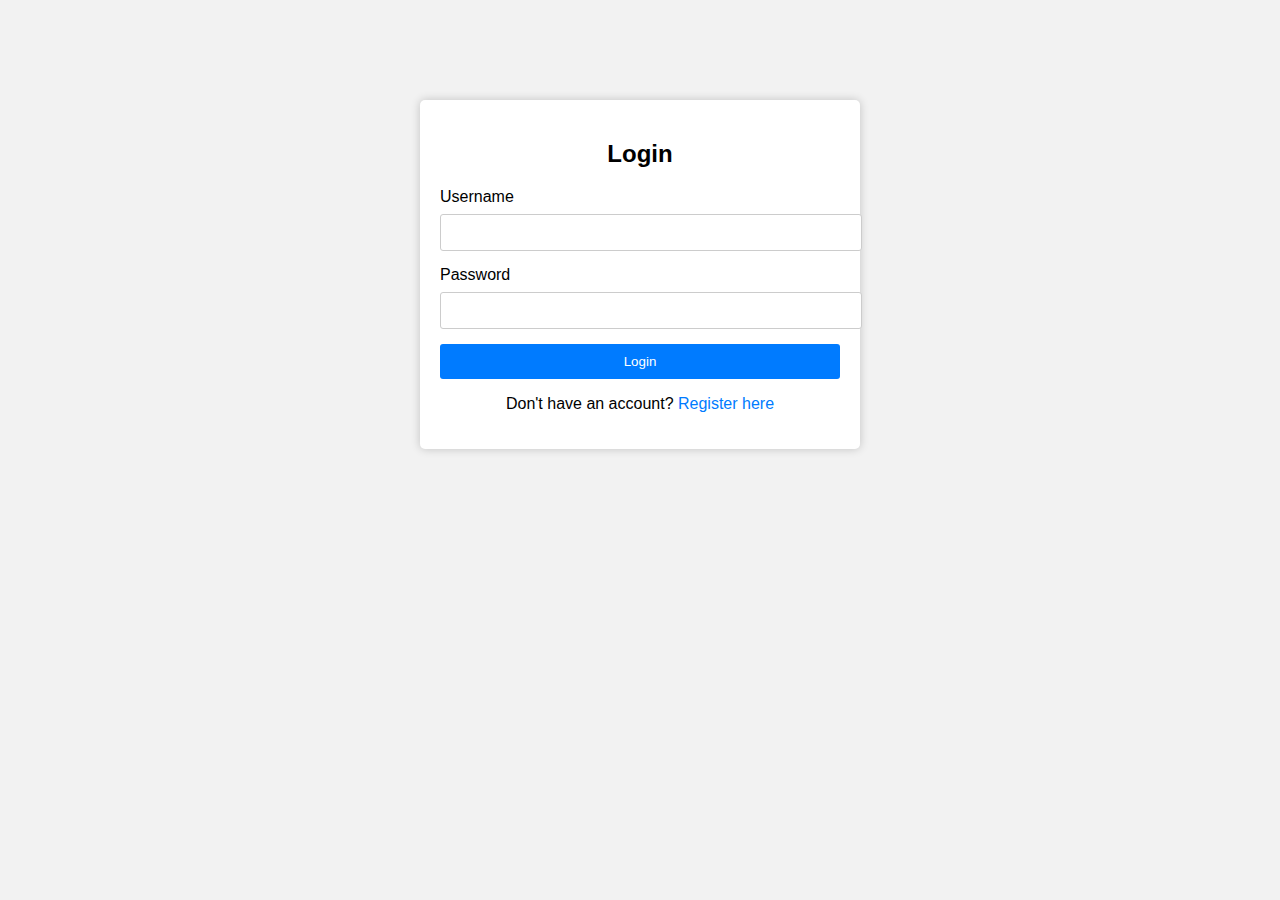
<file: index.html>
<!DOCTYPE html>
<html lang="en">
<head>
    <meta charset="UTF-8">
    <meta name="viewport" content="width=device-width, initial-scale=1.0">
    <title>Login</title>
    <link rel="stylesheet" href="styles.css">
</head>
<body>
    <div class="container">
        <form class="form" onsubmit="return login()">
            <h2>Login</h2>
            <label for="username">Username</label>
            <input type="text" id="username" name="username" required>

            <label for="password">Password</label>
            <input type="password" id="password" name="password" required>

            <button type="submit">Login</button>
        </form>
        <p>Don't have an account? <a href="register.html">Register here</a></p>
    </div>

    <script>
        function login() {
            // Get the entered username and password
            var enteredUsername = document.getElementById("username").value;
            var enteredPassword = document.getElementById("password").value;

            // Check if the entered username and password match those in local storage
            var storedUsername = localStorage.getItem("username");
            var storedPassword = localStorage.getItem("password");

            if (enteredUsername === storedUsername && enteredPassword === storedPassword) {
                alert("Login successful!");
                window.location.href = "school.html"; // Redirect to school.html
                return false; // Prevent the form from submitting
            } else {
                alert("Invalid username or password. Please try again.");
                return false; // Prevent the form from submitting
            }
        }
    </script>
</body>
</html>
</file>
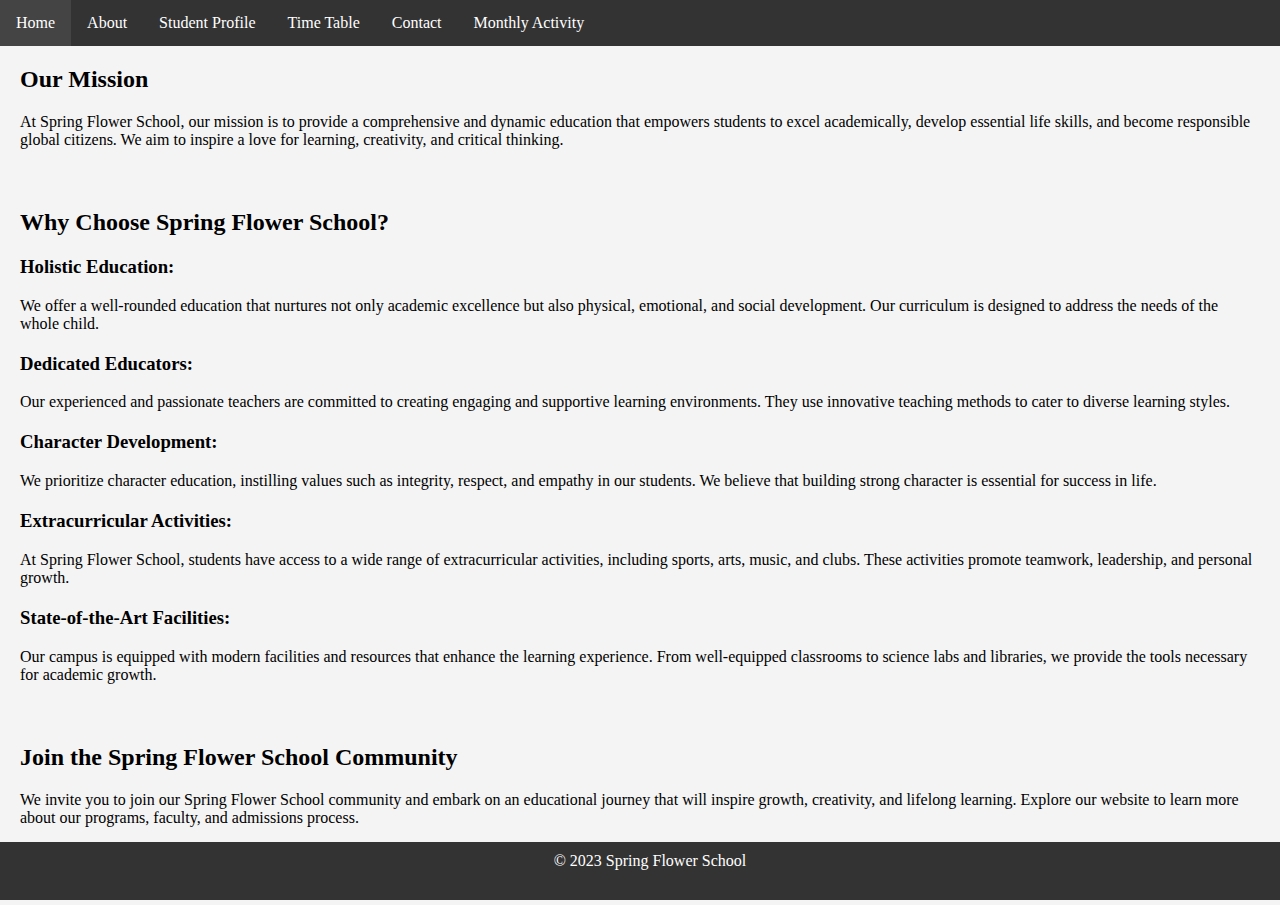
<file: about.html>
<!DOCTYPE html>
<html>

<head>
    <title>About us</title>
    <link rel="stylesheet" type="text/css" href="style.css">
</head>

<body>
    <ul class="menu-bar">
        <li><a href="school.html">Home</a></li>
        <li><a href="about.html">About</a></li>
        <li><a href="studentprofile.html">Student Profile</a></li>
        <li><a href="timetable.html">Time Table</a></li>
        <li><a href="contact.html">Contact</a></li>
        <li><a href="monthly.html">Monthly Activity</a></li>
    </ul>
    <section class="mission">
        <h2>Our Mission</h2>
        <p>At Spring Flower School, our mission is to provide a comprehensive and dynamic education that empowers students to excel academically, develop essential life skills, and become responsible global citizens. We aim to inspire a love for learning, creativity, and critical thinking.</p>
    </section>

    <section class="why">
        <h2>Why Choose Spring Flower School?</h2>
        <h3>Holistic Education:</h3>
        <p>We offer a well-rounded education that nurtures not only academic excellence but also physical, emotional, and social development. Our curriculum is designed to address the needs of the whole child.</p>
        <h3>Dedicated Educators:</h3>
        <p>Our experienced and passionate teachers are committed to creating engaging and supportive learning environments. They use innovative teaching methods to cater to diverse learning styles.</p>
        <h3>Character Development:</h3>
        <p>We prioritize character education, instilling values such as integrity, respect, and empathy in our students. We believe that building strong character is essential for success in life.</p>
        <h3>Extracurricular Activities:</h3>
        <p>At Spring Flower School, students have access to a wide range of extracurricular activities, including sports, arts, music, and clubs. These activities promote teamwork, leadership, and personal growth.</p>
        <h3>State-of-the-Art Facilities:</h3>
        <p>Our campus is equipped with modern facilities and resources that enhance the learning experience. From well-equipped classrooms to science labs and libraries, we provide the tools necessary for academic growth.</p>
    </section>

    <section class="join">
        <h2>Join the Spring Flower School Community</h2>
        <p>We invite you to join our Spring Flower School community and embark on an educational journey that will inspire growth, creativity, and lifelong learning. Explore our website to learn more about our programs, faculty, and admissions process.</p>
        <p>At Spring Flower School, we believe that every child is a unique and beautiful flower, waiting to bloom. Come, be a part of our garden of knowledge and watch your child flourish.</p>
        
    </section>
    <footer>
        <p>&copy; 2023 Spring Flower School</p>
    </footer>

</body>

</html>
</file>
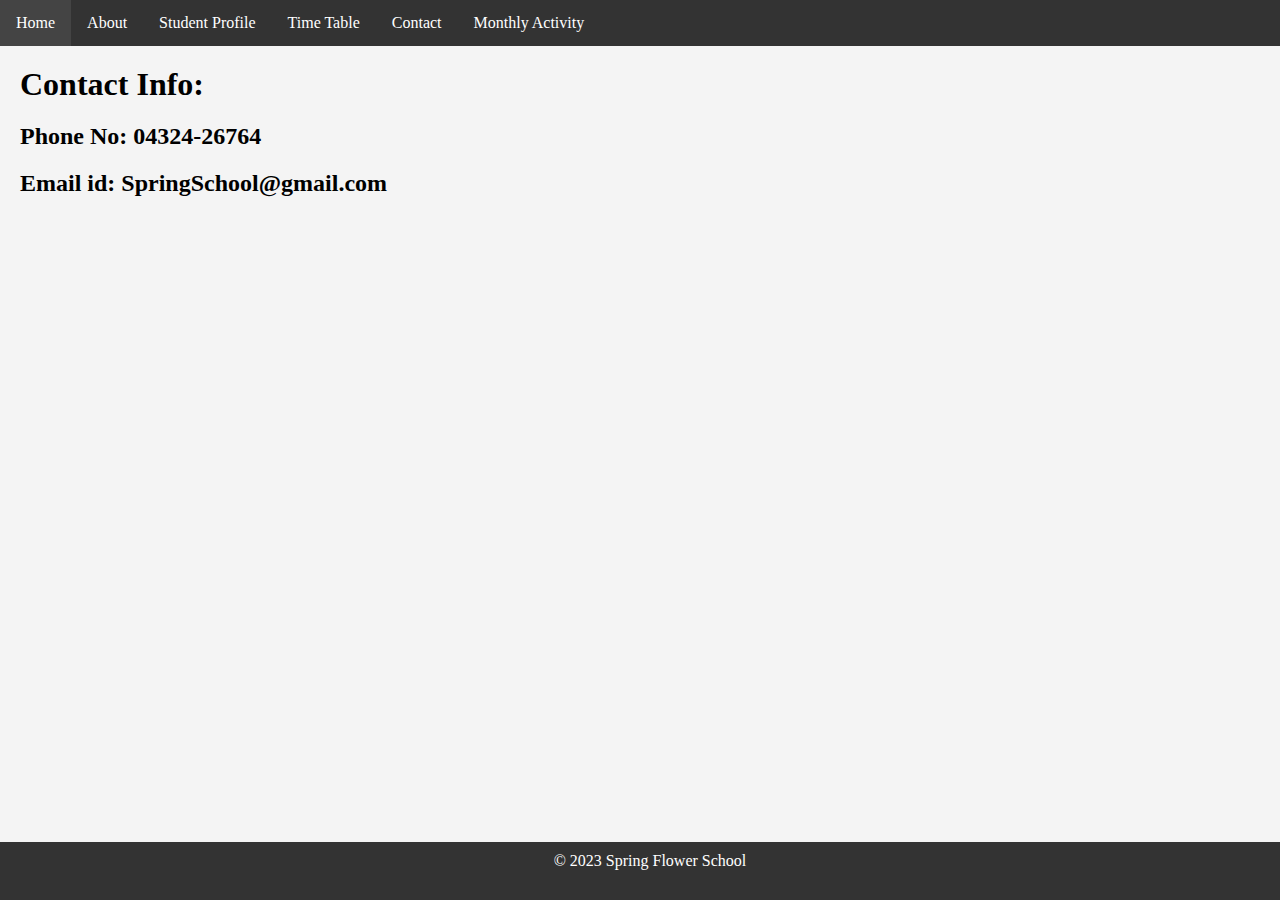
<file: contact.html>
<!DOCTYPE html>
<html>

<head>
    <title>Contact</title>
    <link rel="stylesheet" type="text/css" href="style.css">
</head>

<body>
    <ul class="menu-bar">
        <li><a href="school.html">Home</a></li>
        <li><a href="about.html">About</a></li>
        <li><a href="studentprofile.html">Student Profile</a></li>
        <li><a href="timetable.html">Time Table</a></li>
        <li><a href="contact.html">Contact</a></li>
        <li><a href="monthly.html">Monthly Activity</a></li>
    </ul>
    <section class="Contact">
        <h1>Contact Info:</h1>
        <h2>Phone No: 04324-26764</h2>
        <h2>Email id: SpringSchool@gmail.com</h2>
    </section>






    <footer>
        <p>&copy; 2023 Spring Flower School</p>
    </footer>

</body>

</html>
</file>
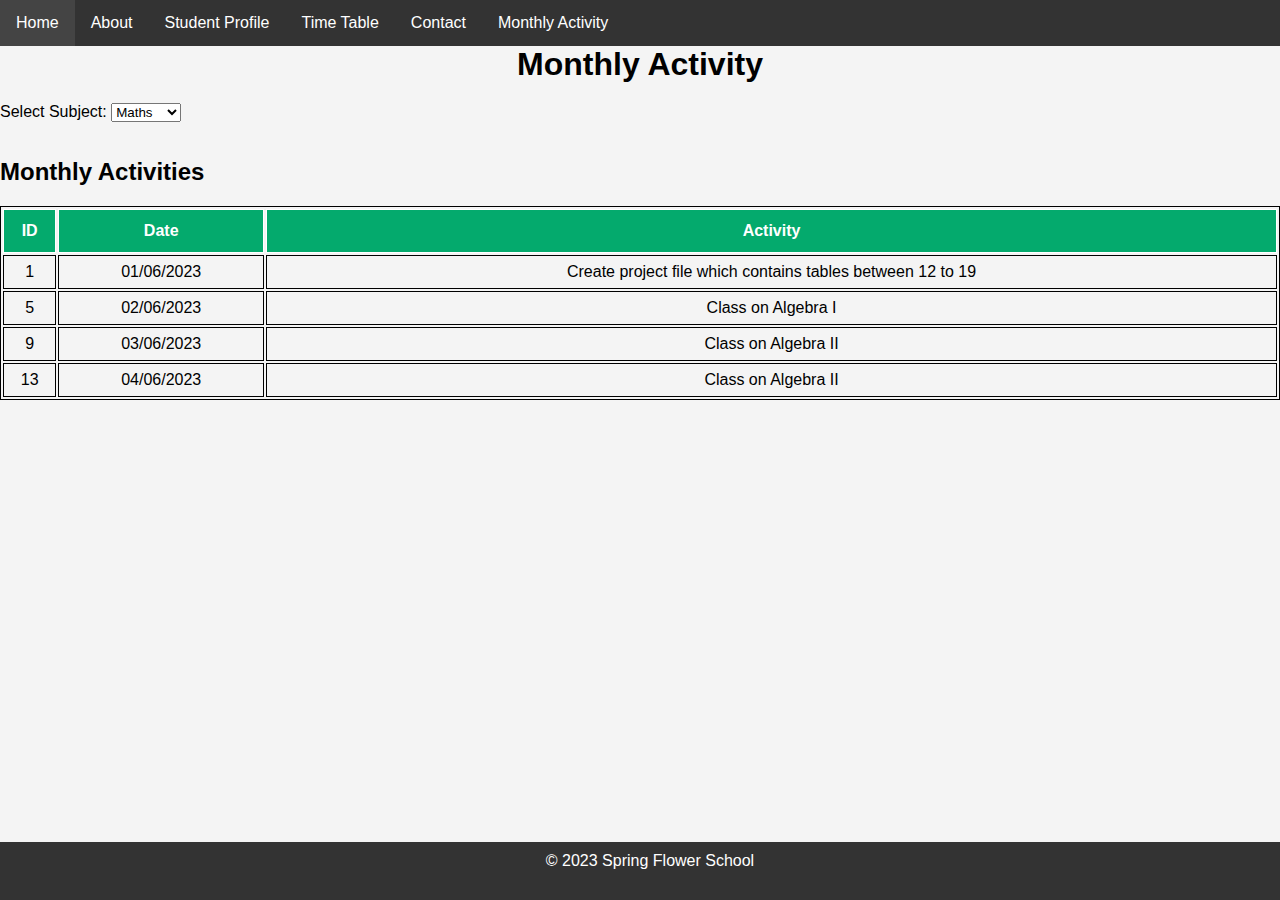
<file: monthly.html>
<!DOCTYPE html>
<html lang="en">
<head>
    <meta charset="UTF-8">
    <meta name="viewport" content="width=device-width, initial-scale=1.0">
    <title>Monthly Activity Page</title>
    <link rel="stylesheet" href="styles.css">
    <link rel="stylesheet" type="text/css" href="style.css">
</head>
<body>
    <ul class="menu-bar">
        <li><a href="school.html">Home</a></li>
        <li><a href="about.html">About</a></li>
        <li><a href="studentprofile.html">Student Profile</a></li>
        <li><a href="timetable.html">Time Table</a></li>
        <li><a href="contact.html">Contact</a></li>
        <li><a href="monthly.html">Monthly Activity</a></li>
    </ul>

    <h1><center>Monthly Activity</center></h1>

    <!-- Create a drop-down menu for selecting subjects -->
    <label for="subjectSelect">Select Subject: </label>
    <select id="subjectSelect" onchange="displayActivities()">
        <option value="Maths">Maths</option>
        <option value="Science">Science</option>
        <option value="P.E">P.E</option>
        <option value="English">English</option>
        <!-- Add more subjects as needed -->
    </select>

    <br>
    <br>
    <br>

    <h2>Monthly Activities</h2>
    <table>
        <thead>
            <tr>
                <th>ID</th>
                <th>Date</th>
                <th>Activity</th>
            </tr>
        </thead>
        <tbody id="activityList">
            <!-- Monthly activities will be displayed here -->
        </tbody>
    </table>

    <script>
        // Define an array to store monthly activities
        const monthlyActivities = [
            {
                id: 1,
                activity: "Create project file which contains tables between 12 to 19",
                subject: "Maths",
                date: "01/06/2023"
            },
            {
                id: 2,
                activity: "Perform science experiment 1",
                subject: "Science",
                date: "05/06/2023"
            },
            {
                id: 3,
                activity: "Read chapter-1 from the English book",
                subject: "English",
                date: "13/06/2023"
            },
            {
                id: 4,
                activity: "Cricket",
                subject: "P.E",
                date: "16/06/2023"
            },
            {
                id: 5,
                activity: "Class on Algebra I",
                subject: "Maths",
                date:"02/06/2023"
            },
            {
                id: 9,
                activity: "Class on Algebra II",
                subject: "Maths",
                date:"03/06/2023"
            },
            {
                id: 13,
                activity: "Class on Algebra II",
                subject: "Maths",
                date:"04/06/2023"
            },
            {
                id: 6,
                activity: "Perform science experiment 2",
                subject: "Science",
                date:"08/06/2023"
            },
            {
                id: 10,
                activity: "Perform science experiment 3",
                subject: "Science",
                date:"09/06/2023"
            },
            {
                id: 14,
                activity: "Attend science lecture",
                subject: "Science",
                date:"10/06/2023"
            },
            {
                id: 7,
                activity: "Read chapter-2 from the English book",
                subject: "English",
                date:"14/06/2023"
            },
            {
                id: 11,
                activity: "Read chapter-3 from the English book",
                subject: "English",
                date:"15/06/2023"
            },
            {
                id: 8,
                activity: "Football",
                subject: "P.E",
                date:"19/06/2023"
            }


            // Add more activities and subjects as needed
        ];

        // Function to display monthly activities in a table
        function displayActivities() {
            const subjectSelect = document.getElementById("subjectSelect");
            const selectedSubject = subjectSelect.value;

            const activityList = document.getElementById("activityList");

            // Clear the previous table of activities
            activityList.innerHTML = "";

            // Filter activities based on the selected subject
            const filteredActivities = monthlyActivities.filter(activity => activity.subject === selectedSubject);

            // Display filtered activities in a table
            filteredActivities.forEach(activity => {
                const row = document.createElement("tr");
                const idCell = document.createElement("td");
                idCell.textContent = activity.id;
                row.appendChild(idCell);
                const dateCell = document.createElement("td");
                dateCell.textContent = activity.date;
                row.appendChild(dateCell);
                const activityCell = document.createElement("td");
                activityCell.textContent = activity.activity;
                row.appendChild(activityCell);
                activityList.appendChild(row);
            });
        }

        // Initially display activities for the default subject (e.g., Maths)
        displayActivities();
    </script>

    <footer>
        <p>&copy; 2023 Spring Flower School</p>
    </footer>
</body>
</html>
</file>
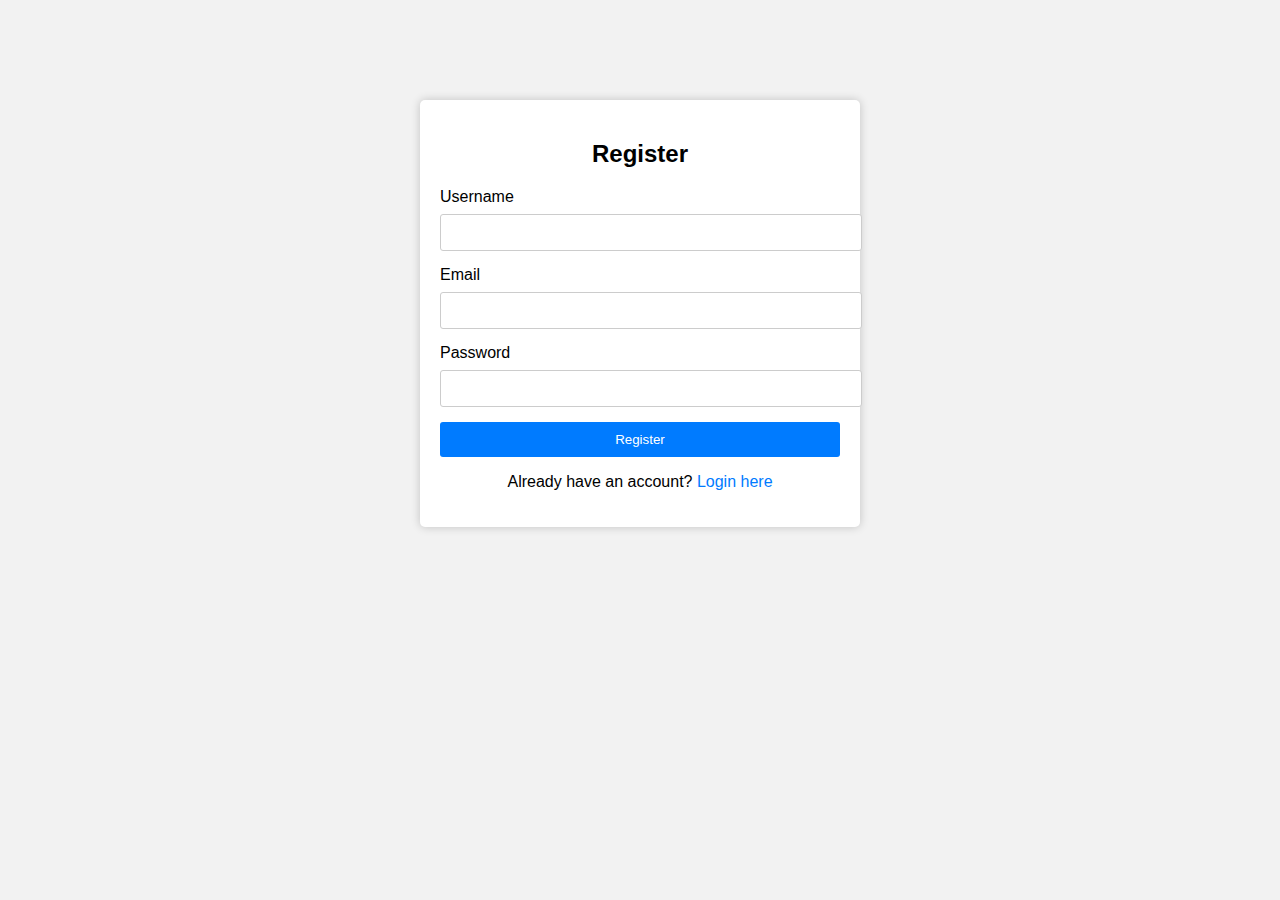
<file: register.html>
<!DOCTYPE html>
<html lang="en">
<head>
    <meta charset="UTF-8">
    <meta name="viewport" content="width=device-width, initial-scale=1.0">
    <title>Register</title>
    <link rel="stylesheet" href="styles.css">
</head>
<body>
    <div class="container">
        <form class="form" onsubmit="return register()">
            <h2>Register</h2>
            <label for="username">Username</label>
            <input type="text" id="username" name="username" required>

            <label for="email">Email</label>
            <input type="email" id="email" name="email" required>

            <label for="password">Password</label>
            <input type="password" id="password" name="password" required>

            <button type="submit">Register</button>
        </form>
        <p>Already have an account? <a href="index.html">Login here</a></p>
    </div>

    <script>
        function register() {
            // Get the values entered in the registration form
            var username = document.getElementById("username").value;
            var email = document.getElementById("email").value;
            var password = document.getElementById("password").value;

            // Store the registration data in local storage
            localStorage.setItem("username", username);
            localStorage.setItem("email", email);
            localStorage.setItem("password", password);

            alert("Registration successful!");

            // You can optionally redirect the user to the login page here.
            // window.location.href = "index.html";

            return true; // Allow the form to submit
        }
    </script>
</body>
</html>
</file>
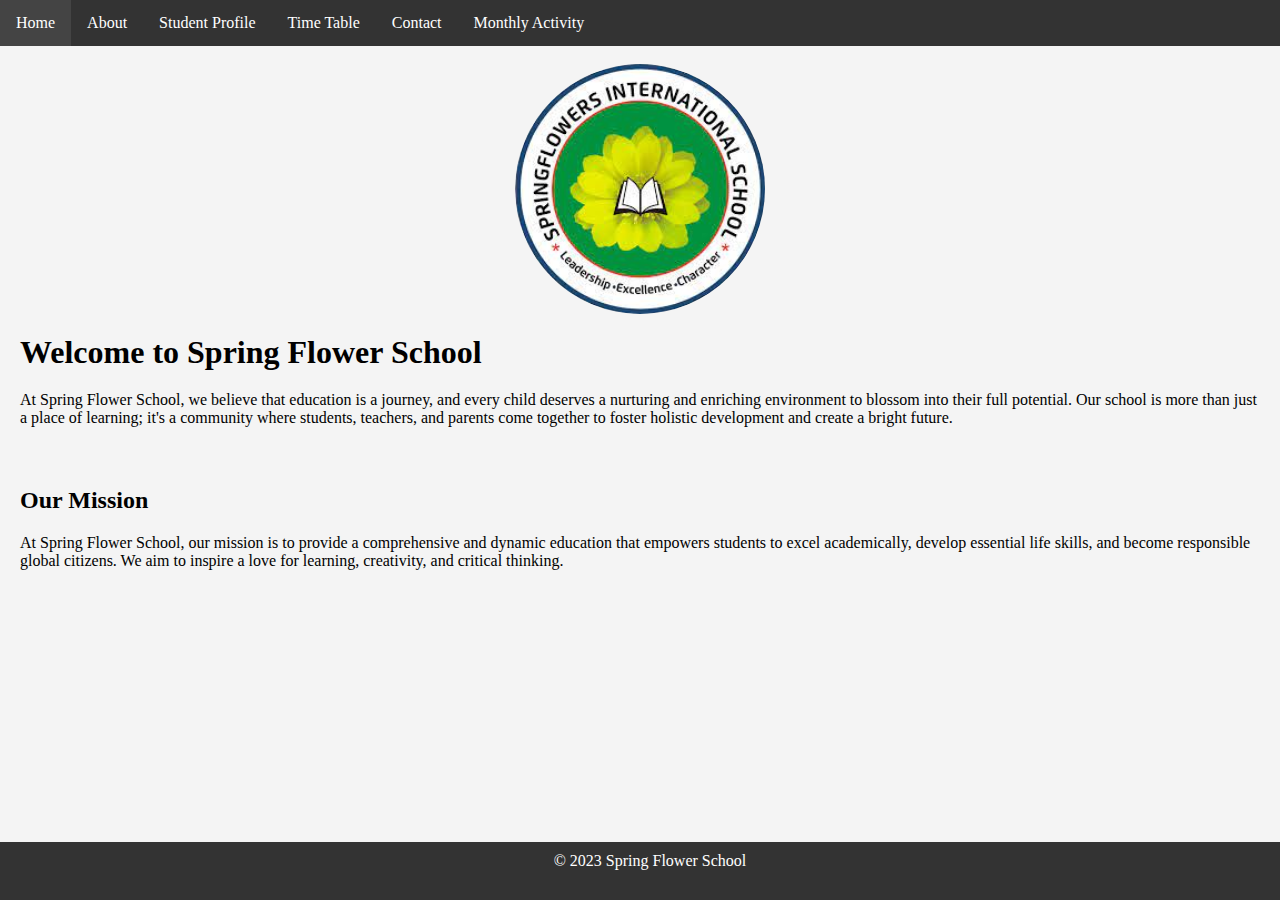
<file: school.html>
<head>
    <title>Spring Flowers</title>
    <link rel="stylesheet" type="text/css" href="style.css">
</head>

<body>
        <!-- Menu bar -->
    <ul class="menu-bar">
        <li><a href="school.html">Home</a></li>
        <li><a href="about.html">About</a></li>
        <li><a href="studentprofile.html">Student Profile</a></li>
        <li><a href="timetable.html">Time Table</a></li>
        <li><a href="contact.html">Contact</a></li>
        <li><a href="monthly.html">Monthly Activity</a></li>
    </ul>
    <br>
    <center style="background-color: #f4f4f4;  " >
    
    <img src="logo.png" alt="School_logo">

    <br>
    </center>
    <section class="intro">
        <h1>Welcome to Spring Flower School</h1>
        <p>At Spring Flower School, we believe that education is a journey, and every child deserves a nurturing and enriching environment to blossom into their full potential. Our school is more than just a place of learning; it's a community where students, teachers, and parents come together to foster holistic development and create a bright future.</p>
    </section>

    <section class="mission">
        <h2>Our Mission</h2>
        <p>At Spring Flower School, our mission is to provide a comprehensive and dynamic education that empowers students to excel academically, develop essential life skills, and become responsible global citizens. We aim to inspire a love for learning, creativity, and critical thinking.</p>
    </section>

    <footer>
        <p>&copy; 2023 Spring Flower School</p>
    </footer>
</body>
</file>
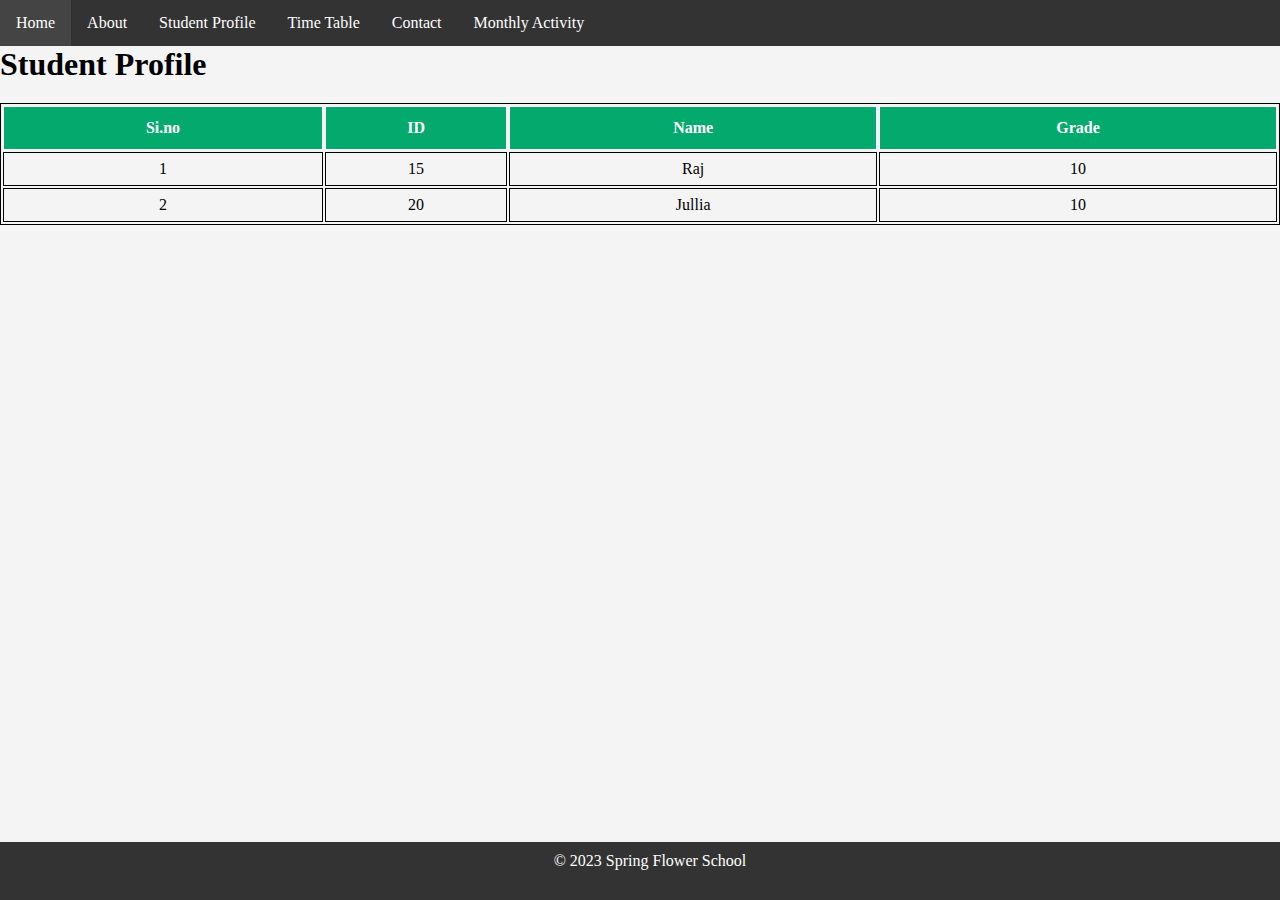
<file: studentprofile.html>
<!DOCTYPE html>
<html>

<head>
    <title>Time Table</title>
    <link rel="stylesheet" type="text/css" href="style.css">
</head>

<body>

    <ul class="menu-bar">
        <li><a href="school.html">Home</a></li>
        <li><a href="about.html">About</a></li>
        <li><a href="studentprofile.html">Student Profile</a></li>
        <li><a href="timetable.html">Time Table</a></li>
        <li><a href="contact.html">Contact</a></li>
        <li><a href="monthly.html">Monthly Activity</a></li>
    </ul>

    <h1>Student Profile</h1>
    <table>
        <tr>
            <th>Si.no</th>
            <th>ID</th>
            <th>Name</th>
            <th>Grade</th>
        </tr>
        <tr>
            <td>1</td>
            <td>15</td>
            <td>Raj</td>
            <td>10</td>
        </tr>
        <tr>
            <td>2</td>
            <td>20</td>
            <td>Jullia</td>
            <td>10</td>
        </tr>










<footer>
    <p>&copy; 2023 Spring Flower School</p>
</footer>

</body>

</html>
</file>
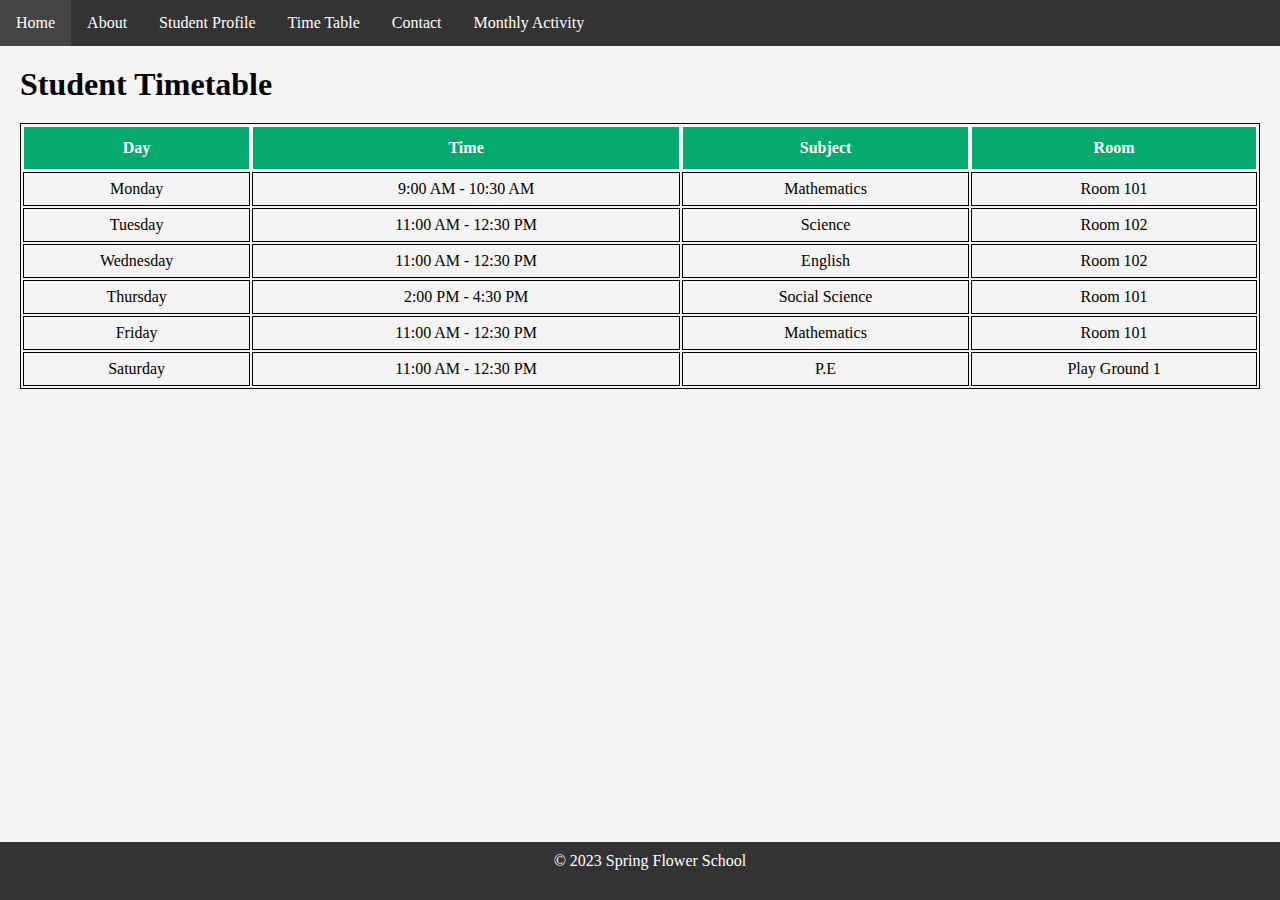
<file: timetable.html>
<!DOCTYPE html>
<html>

<head>
    <title>Time Table</title>
    <link rel="stylesheet" type="text/css" href="style.css">
</head>

<body>
    <ul class="menu-bar">
        <li><a href="school.html">Home</a></li>
        <li><a href="about.html">About</a></li>
        <li><a href="studentprofile.html">Student Profile</a></li>
        <li><a href="timetable.html">Time Table</a></li>
        <li><a href="contact.html">Contact</a></li>
        <li><a href="monthly.html">Monthly Activity</a></li>
    </ul>

    <section class="timetable">
        <h1>Student Timetable</h1>
        
        <table>
            <tr>
                <th>Day</th>
                <th>Time</th>
                <th>Subject</th>
                <th>Room</th>
            </tr>
            <tr>
                <td>Monday</td>
                <td>9:00 AM - 10:30 AM</td>
                <td>Mathematics</td>
                <td>Room 101</td>
            </tr>
            <tr>
                <td>Tuesday</td>
                <td>11:00 AM - 12:30 PM</td>
                <td>Science</td>
                <td>Room 102</td>
            </tr>
            <tr>
                <td>Wednesday</td>
                <td>11:00 AM - 12:30 PM</td>
                <td>English</td>
                <td>Room 102</td>
            </tr>
            <tr>
                <td>Thursday</td>
                <td>2:00 PM - 4:30 PM</td>
                <td>Social Science</td>
                <td>Room 101</td>
            </tr>
            <tr>
                <td>Friday</td>
                <td>11:00 AM - 12:30 PM</td>
                <td>Mathematics</td>
                <td>Room 101</td>
            </tr>
            <tr>
                <td>Saturday</td>
                <td>11:00 AM - 12:30 PM</td>
                <td>P.E</td>
                <td>Play Ground 1</td>
            </tr>
        </table>
    </section>

    <footer>
        <p>&copy; 2023 Spring Flower School</p>
    </footer>

</body>

</html>
</file>
<file: styles.css>
body {
    font-family: Arial, sans-serif;
    background-color: #f2f2f2;
    margin: 0;
    padding: 0;
    margin-top: 100px;
}

.container {
    
    
    max-width: 400px;
    margin: 0 auto;
    background-color: #fff;
    padding: 20px;
    border-radius: 5px;
    box-shadow: 0 0 10px rgba(0, 0, 0, 0.2);
}

.form h2 {
    text-align: center;
}

.form label {
    display: block;
    margin-bottom: 8px;
}

.form input {
    width: 100%;
    padding: 10px;
    margin-bottom: 15px;
    border: 1px solid #ccc;
    border-radius: 3px;
}

.form button {
    width: 100%;
    background-color: #007BFF;
    color: #fff;
    padding: 10px;
    border: none;
    border-radius: 3px;
    cursor: pointer;
}

.form button:hover {
    background-color: #0056b3;
}

p {
    text-align: center;
}

p a {
    color: #007BFF;
    text-decoration: none;
}

p a:hover {
    text-decoration: underline;
}
</file>
<file: style.css>
/* Reset default margin and padding */
body{
    background-color:#f4f4f4 ;
}
body, h1, h2, p {
    margin: 0;
    padding: 0;

}


/* Styling for the school logo */
img {
    width: 250px;
    height: 250px;
    object-fit: cover;
    border-radius: 50%;
  }

/* Styling for the menu bar */
ul.menu-bar {
    list-style-type: none;
    margin: 0;
    padding: 0;
    overflow: hidden;
    background-color: #333;
}

ul.menu-bar li {
    float: left;
}

ul.menu-bar li a {
    display: block;
    color: white;
    text-align: center;
    padding: 14px 16px;
    text-decoration: none;
}

ul.menu-bar li a:hover {
    background-color: #444;
}


/* Styling for sections */
.intro, .mission, .why, .join, .Contact, .timetable {
    padding: 20px;
    background-color: #f4f4f4;
}



/* Styling for headings and paragraphs */
h1, h2, p {
    margin-bottom: 20px;
}



/* Styling for the footer */
footer {
    position: fixed;
    bottom: 0;
    width: 100%;
    text-align: center;
    padding: 10px;
    background-color: #333;
    color: white;
}


table, th ,td {
    border: 1px solid;
    
}

table{
    width: 100%;
    height: 70px;
    text-align: center;
}

th{
    background-color: #04AA6D;
    color: white;
    height: 40px;
}

td{
    height: 30px;
}
</file>
